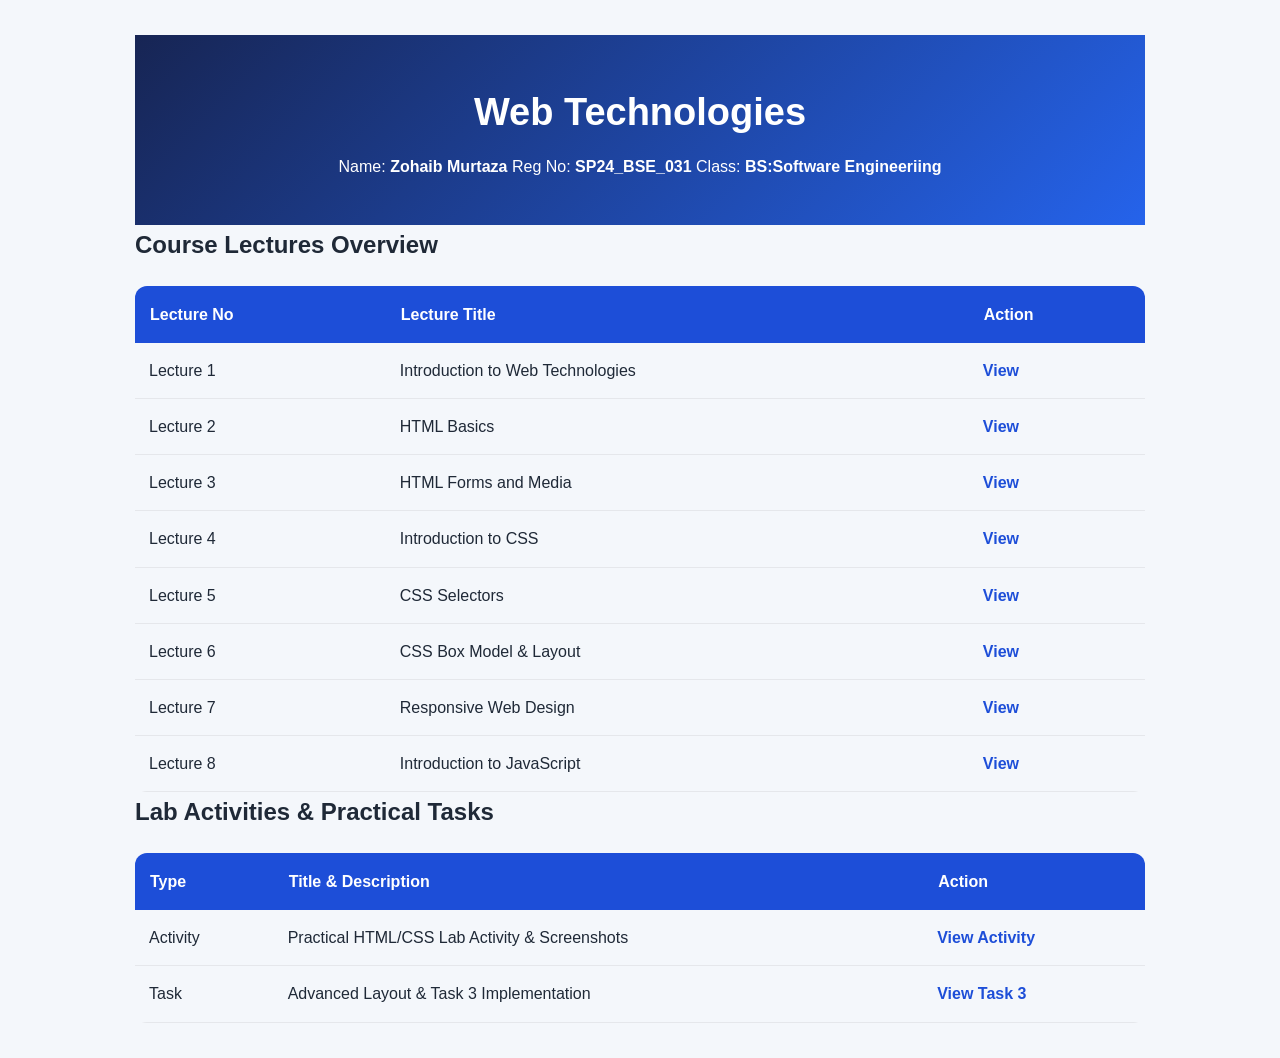
<file: index.html>
<!DOCTYPE html>
<html lang="en">
<head>
    <meta charset="UTF-8">
    <meta name="viewport" content="width=device-width, initial-scale=1.0">
    <title>Web Technologies - Home</title>
    <link rel="stylesheet" href="style.css">
</head>
<body>

<div class="container">
    <header>
        <h1>Web Technologies</h1>
        <div class="student-card">
            <span class="student-badge">Name: <strong>Zohaib Murtaza</strong></span>
            <span class="student-badge">Reg No: <strong>SP24_BSE_031</strong></span>
            <span class="student-badge">Class: <strong>BS:Software Engineeriing</strong></span>
        </div>
    </header>

    <h2>Course Lectures Overview</h2>
    <div class="table-wrapper">
        <table>
            <thead>
                <tr>
                    <th>Lecture No</th>
                    <th>Lecture Title</th>
                    <th>Action</th>
                </tr>
            </thead>
            <tbody>
                <tr>
                    <td>Lecture 1</td>
                    <td>Introduction to Web Technologies</td>
                    <td><a href="lecture1.html" class="btn-view">View</a></td>
                </tr>
                <tr>
                    <td>Lecture 2</td>
                    <td>HTML Basics</td>
                    <td><a href="lecture2.html" class="btn-view">View</a></td>
                </tr>
                <tr>
                    <td>Lecture 3</td>
                    <td>HTML Forms and Media</td>
                    <td><a href="lecture3.html" class="btn-view">View</a></td>
                </tr>
                <tr>
                    <td>Lecture 4</td>
                    <td>Introduction to CSS</td>
                    <td><a href="lecture4.html" class="btn-view">View</a></td>
                </tr>
                <tr>
                    <td>Lecture 5</td>
                    <td>CSS Selectors</td>
                    <td><a href="lecture5.html" class="btn-view">View</a></td>
                </tr>
                <tr>
                    <td>Lecture 6</td>
                    <td>CSS Box Model & Layout</td>
                    <td><a href="lecture6.html" class="btn-view">View</a></td>
                </tr>
                <tr>
                    <td>Lecture 7</td>
                    <td>Responsive Web Design</td>
                    <td><a href="lecture7.html" class="btn-view">View</a></td>
                </tr>
                <tr>
                    <td>Lecture 8</td>
                    <td>Introduction to JavaScript</td>
                    <td><a href="lecture8.html" class="btn-view">View</a></td>
                </tr>
            </tbody>
        </table>
    </div>

    <h2>Lab Activities & Practical Tasks</h2>
    <div class="table-wrapper">
        <table>
            <thead>
                <tr>
                    <th>Type</th>
                    <th>Title & Description</th>
                    <th>Action</th>
                </tr>
            </thead>
            <tbody>
                <tr>
                    <td>Activity</td>
                    <td>Practical HTML/CSS Lab Activity & Screenshots</td>
                    <td><a href="activty.html" class="btn-view">View Activity</a></td>
                </tr>
                <tr>
                    <td>Task</td>
                    <td>Advanced Layout & Task 3 Implementation</td>
                    <td><a href="task3.html" class="btn-view">View Task 3</a></td>
                </tr>
            </tbody>
        </table>
    </div>
</div>

</body>
</html>
</file>
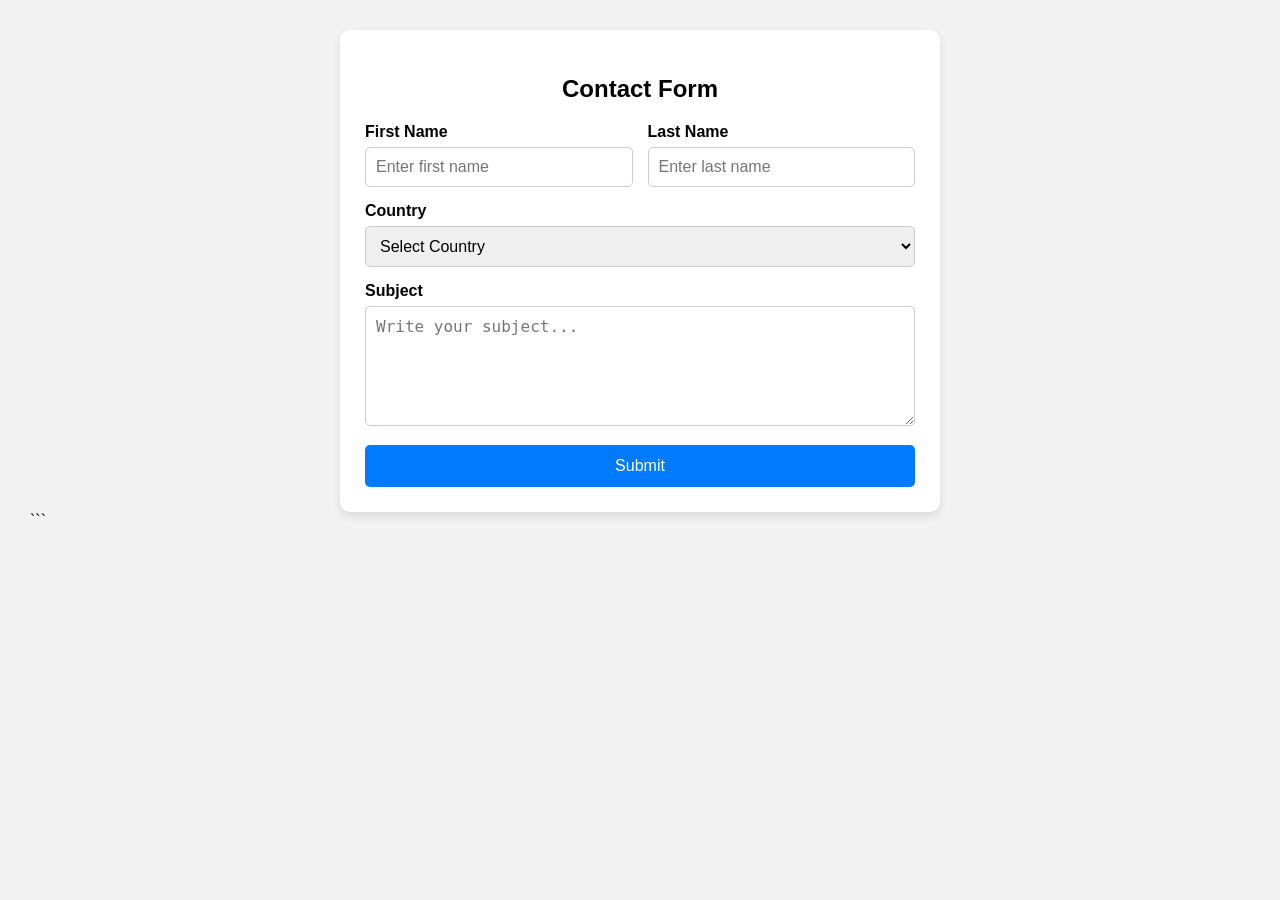
<file: activty.html>
<!DOCTYPE html>
<html lang="en">
<head>
    <meta charset="UTF-8">
    <meta name="viewport" content="width=device-width, initial-scale=1.0">
    <title>Responsive Form</title>

    <style>
        * {
            box-sizing: border-box;
        }

        body {
            font-family: Arial, sans-serif;
            background-color: #f2f2f2;
            margin: 0;
            padding: 30px;
        }

        .form-container {
            max-width: 600px;
            margin: auto;
            background-color: white;
            padding: 25px;
            border-radius: 10px;
            box-shadow: 0 4px 10px rgba(0, 0, 0, 0.1);
        }

        .form-container h2 {
            text-align: center;
            margin-bottom: 20px;
        }

        .form-group {
            margin-bottom: 15px;
        }

        .form-group label {
            display: block;
            margin-bottom: 6px;
            font-weight: bold;
        }

        .form-group input,
        .form-group select,
        .form-group textarea {
            width: 100%;
            padding: 10px;
            border: 1px solid #ccc;
            border-radius: 5px;
            font-size: 16px;
        }

        .name-row {
            display: flex;
            gap: 15px;
        }

        .name-row .form-group {
            flex: 1;
        }

        textarea {
            height: 120px;
            resize: vertical;
        }

        .submit-btn {
            width: 100%;
            padding: 12px;
            background-color: #007bff;
            color: white;
            border: none;
            border-radius: 5px;
            font-size: 16px;
            cursor: pointer;
        }

        .submit-btn:hover {
            background-color: #0056b3;
        }

        /* Responsive Design */
        @media (max-width: 600px) {
            .name-row {
                flex-direction: column;
                gap: 0;
            }

            body {
                padding: 15px;
            }

            .form-container {
                padding: 20px;
            }
        }
    </style>
</head>

<body>

    <div class="form-container">

        <h2>Contact Form</h2>

        <div class="name-row">

            <div class="form-group">
                <label>First Name</label>
                <input type="text" placeholder="Enter first name">
            </div>

            <div class="form-group">
                <label>Last Name</label>
                <input type="text" placeholder="Enter last name">
            </div>

        </div>

        <div class="form-group">
            <label>Country</label>

            <select>
                <option>Select Country</option>
                <option>Pakistan</option>
                <option>India</option>
                <option>United States</option>
                <option>United Kingdom</option>
                <option>Canada</option>
            </select>
        </div>

        <div class="form-group">
            <label>Subject</label>

            <textarea placeholder="Write your subject..."></textarea>
        </div>

        <button class="submit-btn">Submit</button>

    </div>

</body>
</html>
```
</file>
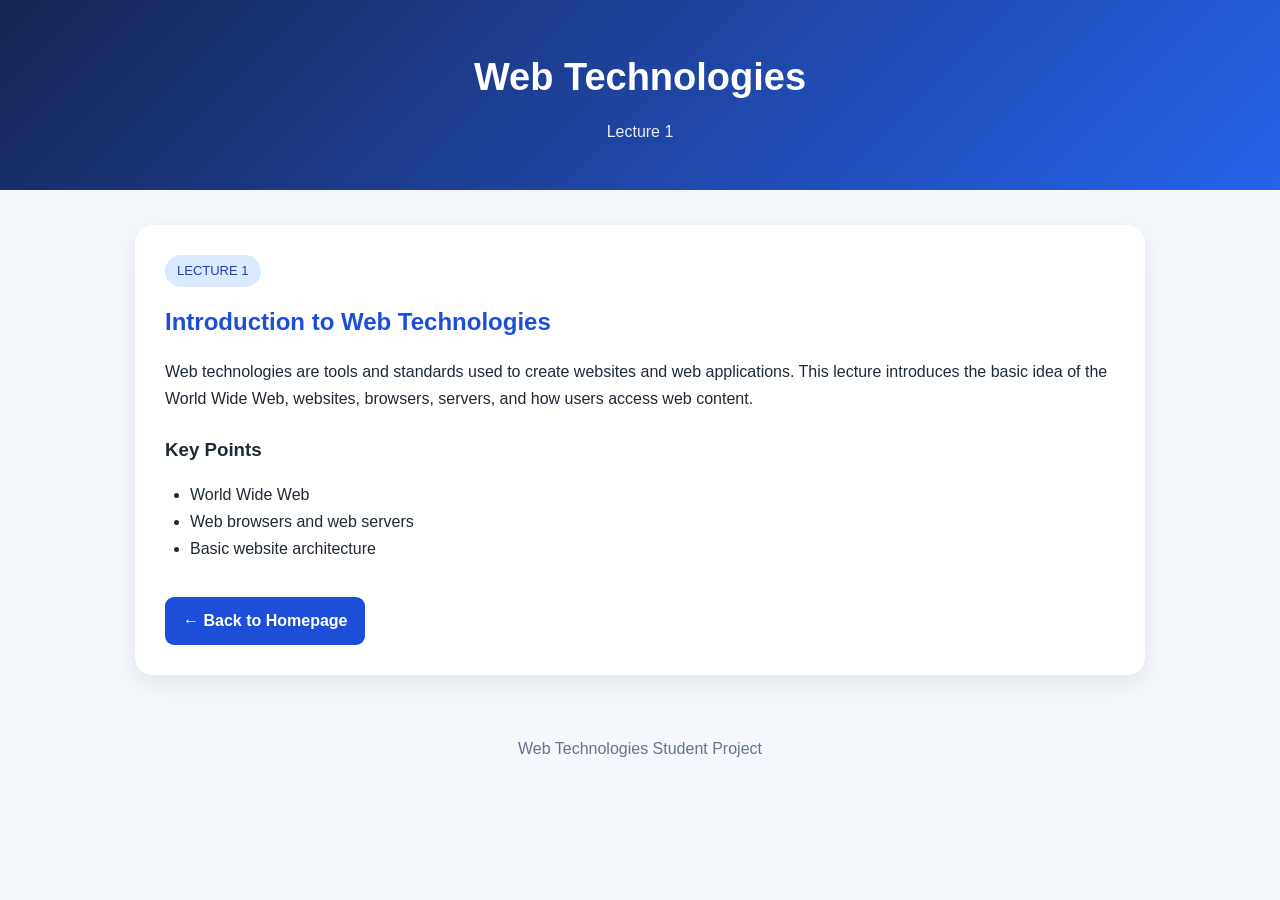
<file: lecture1.html>
<!DOCTYPE html>
<html lang="en">
<head>
<meta charset="UTF-8">
<meta name="viewport" content="width=device-width, initial-scale=1.0">
<title>Lecture 1 - Introduction to Web Technologies</title>
<link rel="stylesheet" href="style.css">
</head>
<body>
<header>
<h1>Web Technologies</h1>
<p>Lecture 1</p>
</header>
<div class="container">
<section class="card">
<span class="badge">LECTURE 1</span>
<h2 class="lecture-title">Introduction to Web Technologies</h2>
<p>Web technologies are tools and standards used to create websites and web applications. This lecture introduces the basic idea of the World Wide Web, websites, browsers, servers, and how users access web content.</p>
<h3 style="margin-top:22px">Key Points</h3>
<ul>
<li>World Wide Web</li><li>Web browsers and web servers</li><li>Basic website architecture</li>
</ul>
<a class="back" href="index.html">← Back to Homepage</a>
</section>
</div>
<footer>Web Technologies Student Project</footer>
</body>
</html>
</file>
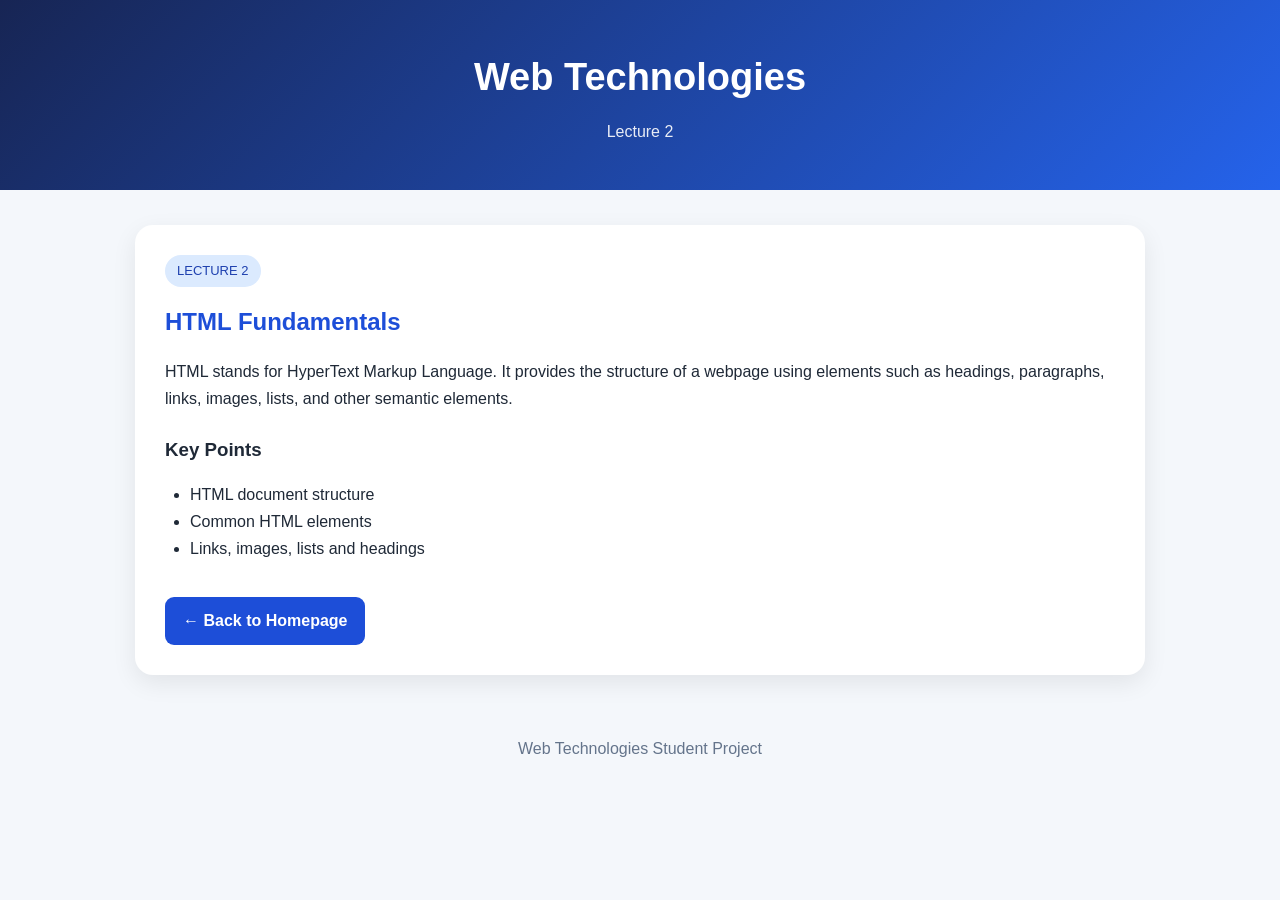
<file: lecture2.html>
<!DOCTYPE html>
<html lang="en">
<head>
<meta charset="UTF-8">
<meta name="viewport" content="width=device-width, initial-scale=1.0">
<title>Lecture 2 - HTML Fundamentals</title>
<link rel="stylesheet" href="style.css">
</head>
<body>
<header>
<h1>Web Technologies</h1>
<p>Lecture 2</p>
</header>
<div class="container">
<section class="card">
<span class="badge">LECTURE 2</span>
<h2 class="lecture-title">HTML Fundamentals</h2>
<p>HTML stands for HyperText Markup Language. It provides the structure of a webpage using elements such as headings, paragraphs, links, images, lists, and other semantic elements.</p>
<h3 style="margin-top:22px">Key Points</h3>
<ul>
<li>HTML document structure</li><li>Common HTML elements</li><li>Links, images, lists and headings</li>
</ul>
<a class="back" href="index.html">← Back to Homepage</a>
</section>
</div>
<footer>Web Technologies Student Project</footer>
</body>
</html>
</file>
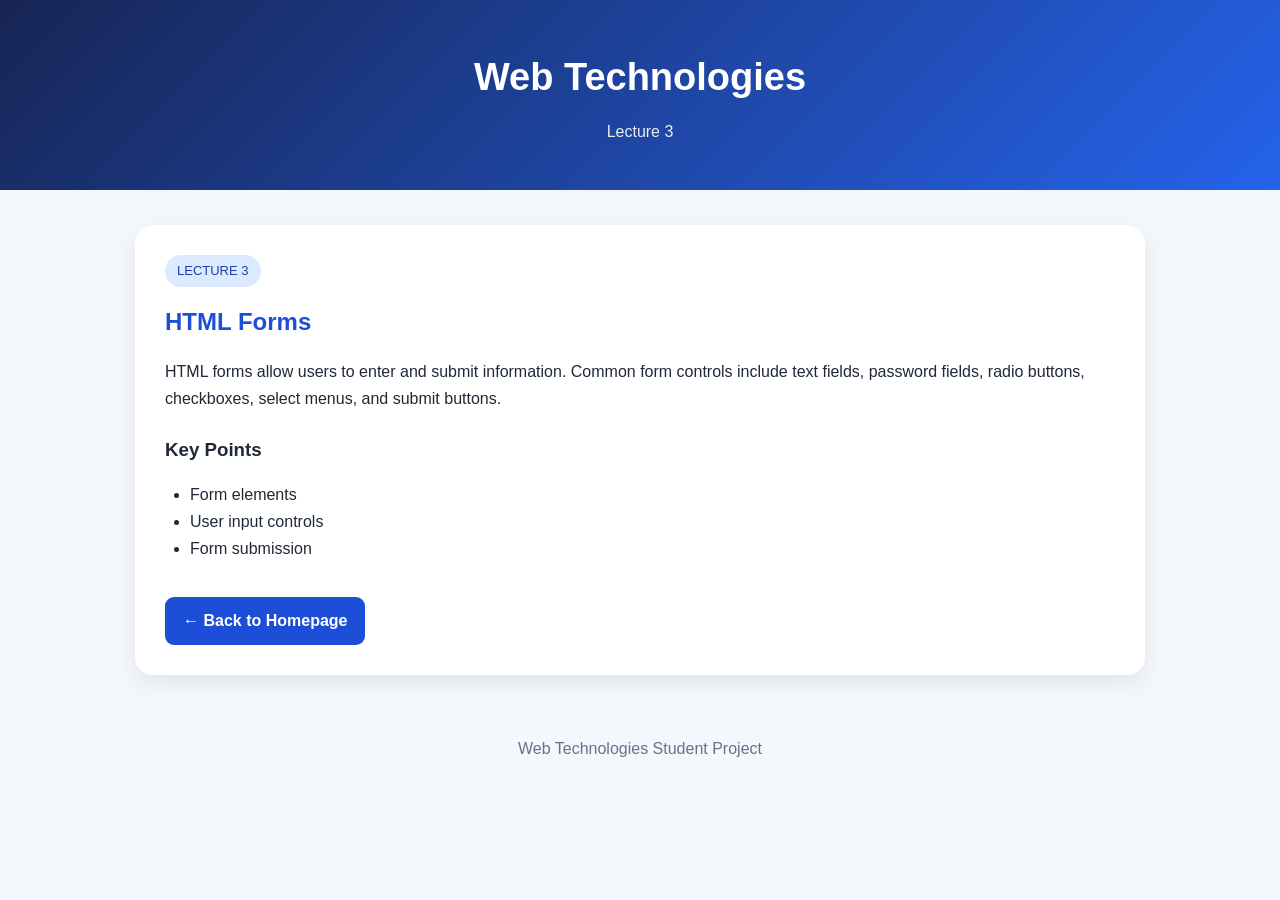
<file: lecture3.html>
<!DOCTYPE html>
<html lang="en">
<head>
<meta charset="UTF-8">
<meta name="viewport" content="width=device-width, initial-scale=1.0">
<title>Lecture 3 - HTML Forms</title>
<link rel="stylesheet" href="style.css">
</head>
<body>
<header>
<h1>Web Technologies</h1>
<p>Lecture 3</p>
</header>
<div class="container">
<section class="card">
<span class="badge">LECTURE 3</span>
<h2 class="lecture-title">HTML Forms</h2>
<p>HTML forms allow users to enter and submit information. Common form controls include text fields, password fields, radio buttons, checkboxes, select menus, and submit buttons.</p>
<h3 style="margin-top:22px">Key Points</h3>
<ul>
<li>Form elements</li><li>User input controls</li><li>Form submission</li>
</ul>
<a class="back" href="index.html">← Back to Homepage</a>
</section>
</div>
<footer>Web Technologies Student Project</footer>
</body>
</html>
</file>
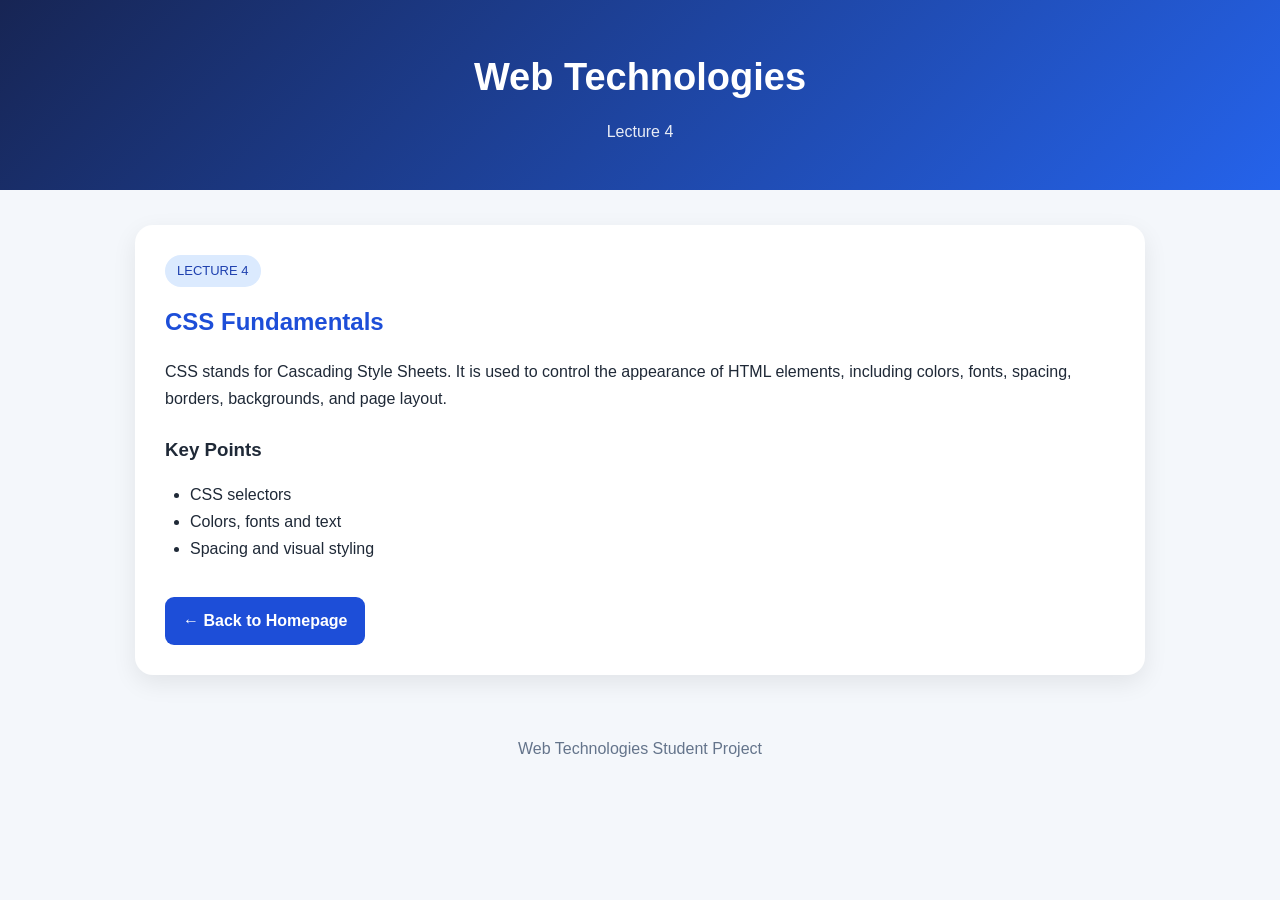
<file: lecture4.html>
<!DOCTYPE html>
<html lang="en">
<head>
<meta charset="UTF-8">
<meta name="viewport" content="width=device-width, initial-scale=1.0">
<title>Lecture 4 - CSS Fundamentals</title>
<link rel="stylesheet" href="style.css">
</head>
<body>
<header>
<h1>Web Technologies</h1>
<p>Lecture 4</p>
</header>
<div class="container">
<section class="card">
<span class="badge">LECTURE 4</span>
<h2 class="lecture-title">CSS Fundamentals</h2>
<p>CSS stands for Cascading Style Sheets. It is used to control the appearance of HTML elements, including colors, fonts, spacing, borders, backgrounds, and page layout.</p>
<h3 style="margin-top:22px">Key Points</h3>
<ul>
<li>CSS selectors</li><li>Colors, fonts and text</li><li>Spacing and visual styling</li>
</ul>
<a class="back" href="index.html">← Back to Homepage</a>
</section>
</div>
<footer>Web Technologies Student Project</footer>
</body>
</html>
</file>
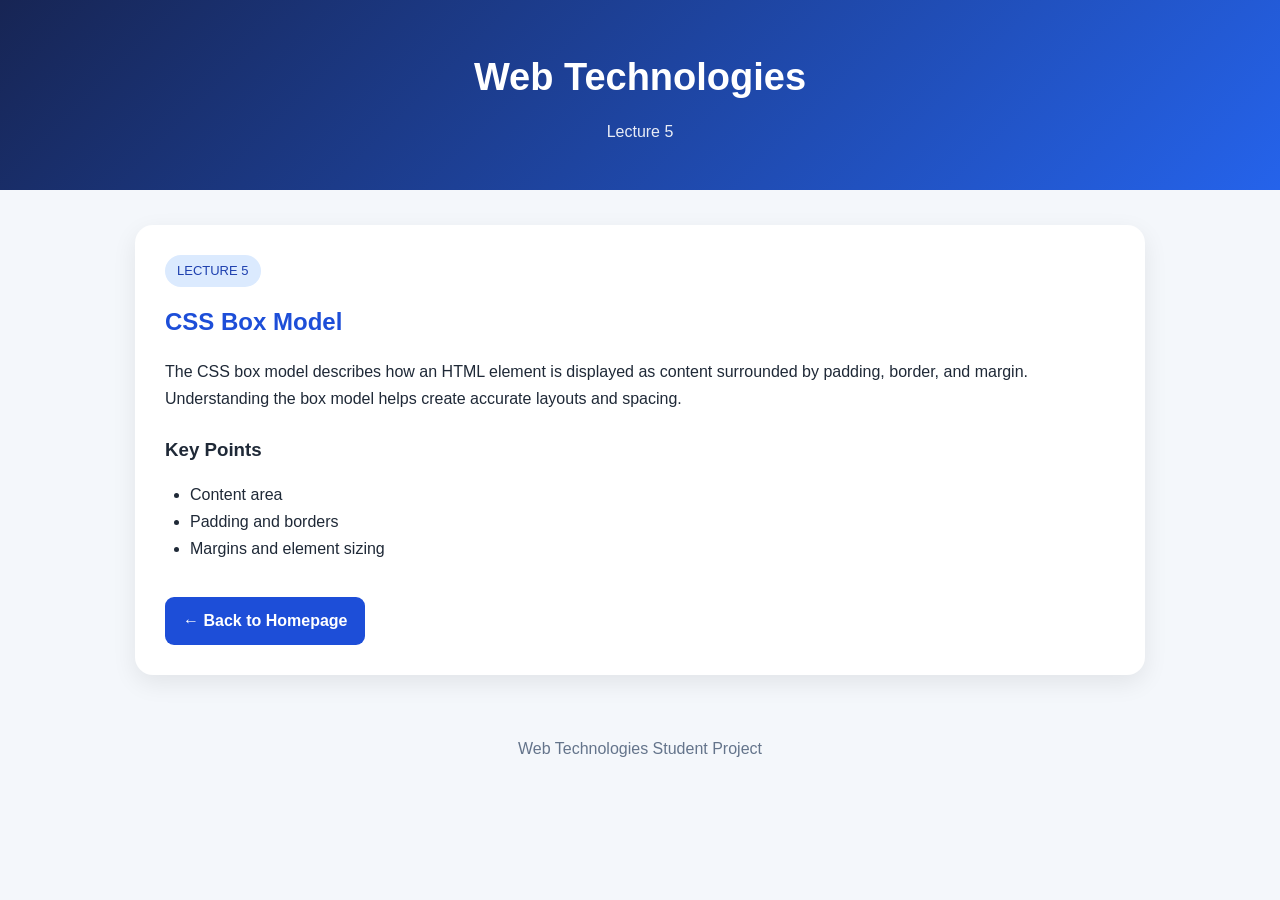
<file: lecture5.html>
<!DOCTYPE html>
<html lang="en">
<head>
<meta charset="UTF-8">
<meta name="viewport" content="width=device-width, initial-scale=1.0">
<title>Lecture 5 - CSS Box Model</title>
<link rel="stylesheet" href="style.css">
</head>
<body>
<header>
<h1>Web Technologies</h1>
<p>Lecture 5</p>
</header>
<div class="container">
<section class="card">
<span class="badge">LECTURE 5</span>
<h2 class="lecture-title">CSS Box Model</h2>
<p>The CSS box model describes how an HTML element is displayed as content surrounded by padding, border, and margin. Understanding the box model helps create accurate layouts and spacing.</p>
<h3 style="margin-top:22px">Key Points</h3>
<ul>
<li>Content area</li><li>Padding and borders</li><li>Margins and element sizing</li>
</ul>
<a class="back" href="index.html">← Back to Homepage</a>
</section>
</div>
<footer>Web Technologies Student Project</footer>
</body>
</html>
</file>
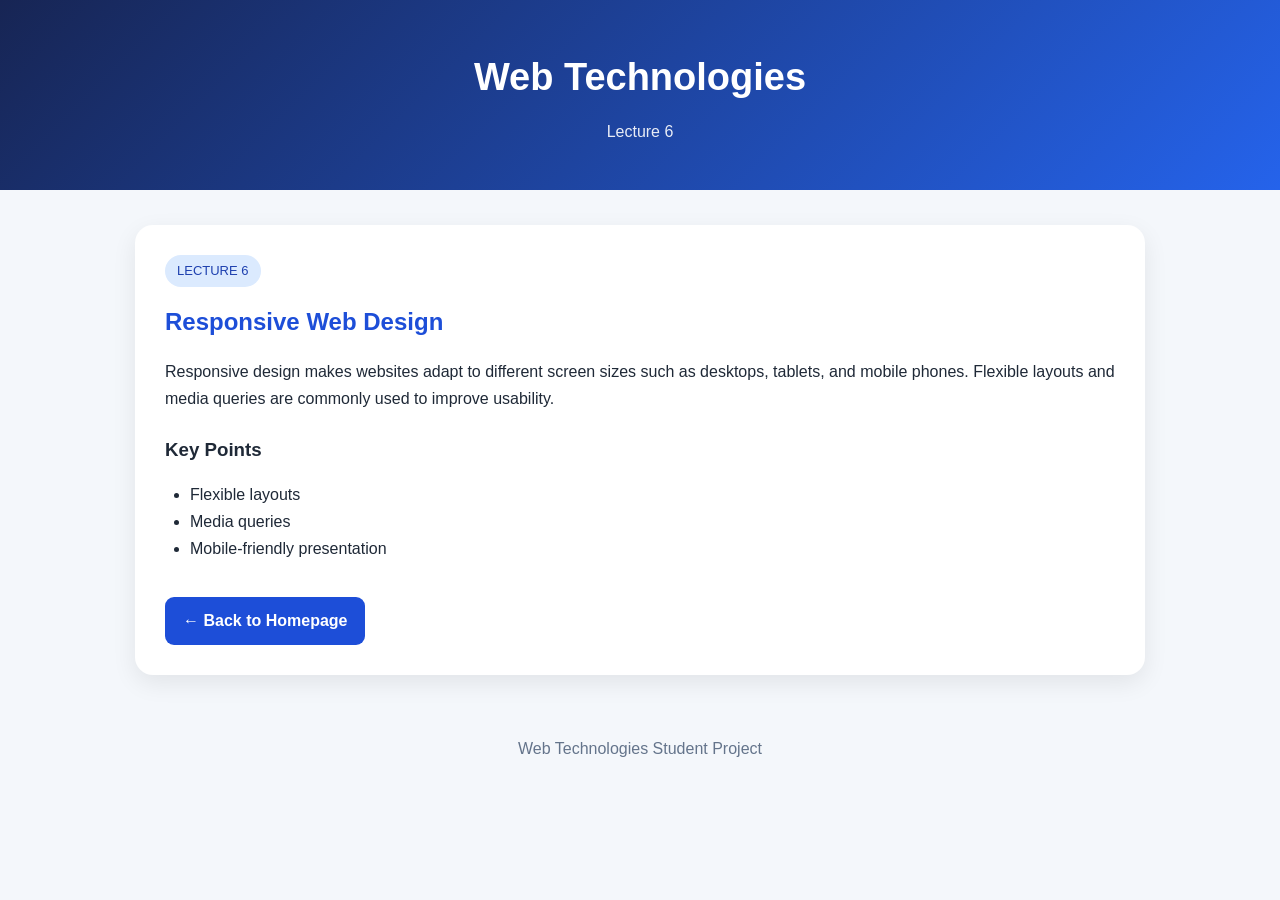
<file: lecture6.html>
<!DOCTYPE html>
<html lang="en">
<head>
<meta charset="UTF-8">
<meta name="viewport" content="width=device-width, initial-scale=1.0">
<title>Lecture 6 - Responsive Web Design</title>
<link rel="stylesheet" href="style.css">
</head>
<body>
<header>
<h1>Web Technologies</h1>
<p>Lecture 6</p>
</header>
<div class="container">
<section class="card">
<span class="badge">LECTURE 6</span>
<h2 class="lecture-title">Responsive Web Design</h2>
<p>Responsive design makes websites adapt to different screen sizes such as desktops, tablets, and mobile phones. Flexible layouts and media queries are commonly used to improve usability.</p>
<h3 style="margin-top:22px">Key Points</h3>
<ul>
<li>Flexible layouts</li><li>Media queries</li><li>Mobile-friendly presentation</li>
</ul>
<a class="back" href="index.html">← Back to Homepage</a>
</section>
</div>
<footer>Web Technologies Student Project</footer>
</body>
</html>
</file>
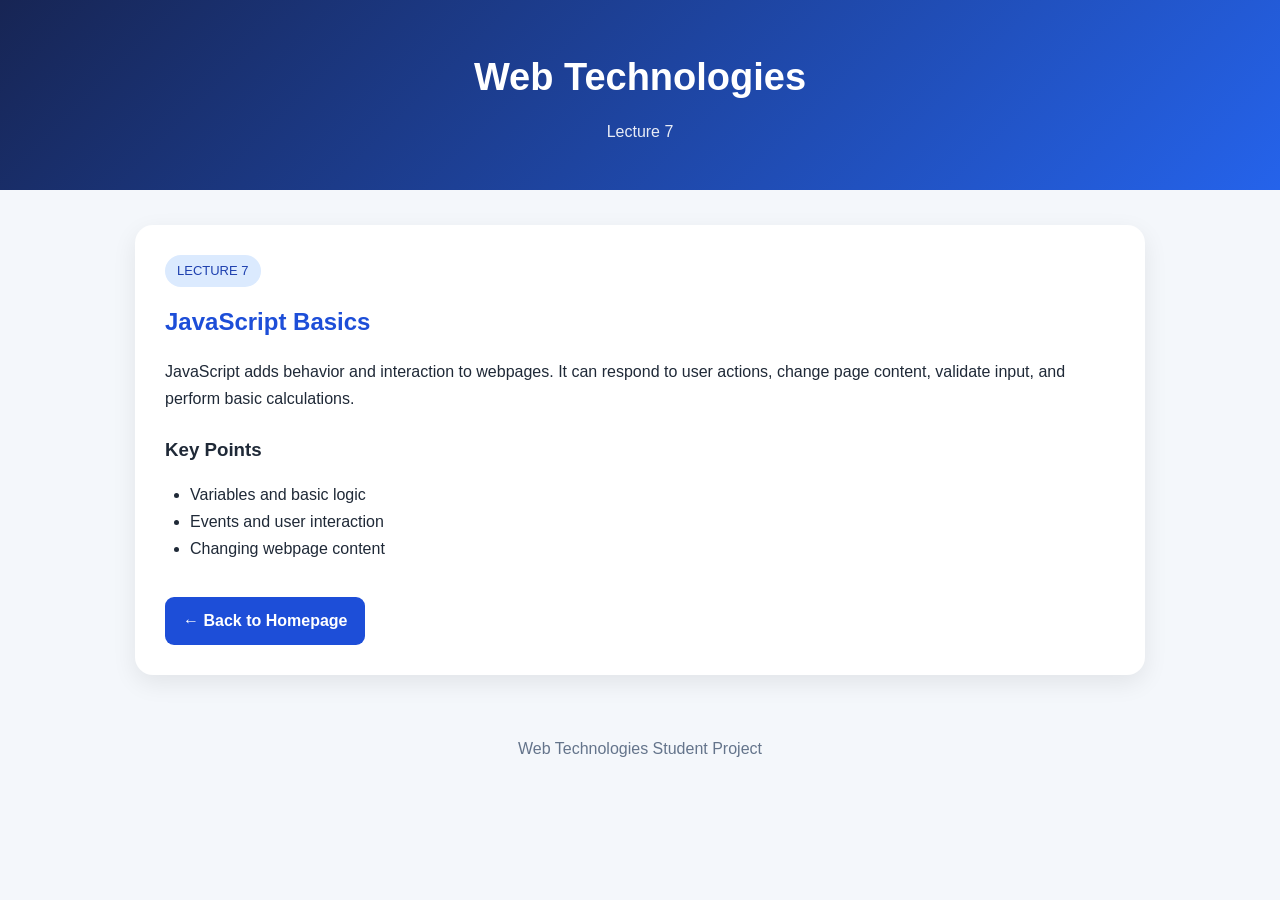
<file: lecture7.html>
<!DOCTYPE html>
<html lang="en">
<head>
<meta charset="UTF-8">
<meta name="viewport" content="width=device-width, initial-scale=1.0">
<title>Lecture 7 - JavaScript Basics</title>
<link rel="stylesheet" href="style.css">
</head>
<body>
<header>
<h1>Web Technologies</h1>
<p>Lecture 7</p>
</header>
<div class="container">
<section class="card">
<span class="badge">LECTURE 7</span>
<h2 class="lecture-title">JavaScript Basics</h2>
<p>JavaScript adds behavior and interaction to webpages. It can respond to user actions, change page content, validate input, and perform basic calculations.</p>
<h3 style="margin-top:22px">Key Points</h3>
<ul>
<li>Variables and basic logic</li><li>Events and user interaction</li><li>Changing webpage content</li>
</ul>
<a class="back" href="index.html">← Back to Homepage</a>
</section>
</div>
<footer>Web Technologies Student Project</footer>
</body>
</html>
</file>
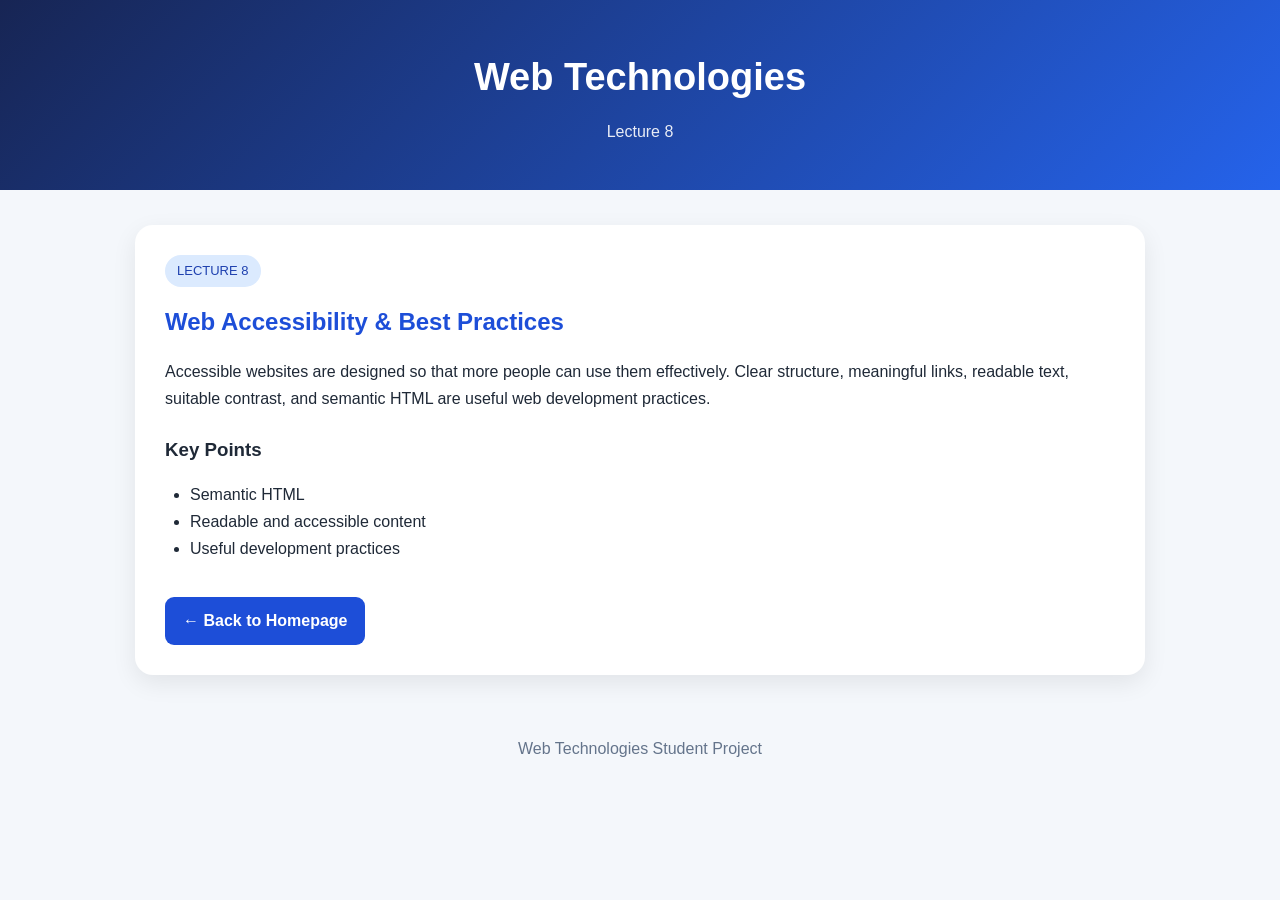
<file: lecture8.html>
<!DOCTYPE html>
<html lang="en">
<head>
<meta charset="UTF-8">
<meta name="viewport" content="width=device-width, initial-scale=1.0">
<title>Lecture 8 - Web Accessibility & Best Practices</title>
<link rel="stylesheet" href="style.css">
</head>
<body>
<header>
<h1>Web Technologies</h1>
<p>Lecture 8</p>
</header>
<div class="container">
<section class="card">
<span class="badge">LECTURE 8</span>
<h2 class="lecture-title">Web Accessibility & Best Practices</h2>
<p>Accessible websites are designed so that more people can use them effectively. Clear structure, meaningful links, readable text, suitable contrast, and semantic HTML are useful web development practices.</p>
<h3 style="margin-top:22px">Key Points</h3>
<ul>
<li>Semantic HTML</li><li>Readable and accessible content</li><li>Useful development practices</li>
</ul>
<a class="back" href="index.html">← Back to Homepage</a>
</section>
</div>
<footer>Web Technologies Student Project</footer>
</body>
</html>
</file>
<file: style.css>
*{box-sizing:border-box;margin:0;padding:0}
body{font-family:Arial,Helvetica,sans-serif;background:#f4f7fb;color:#1f2937;line-height:1.7}
header{background:linear-gradient(135deg,#172554,#2563eb);color:white;padding:45px 20px;text-align:center}
header h1{font-size:38px;margin-bottom:8px}
header p{opacity:.9}
.container{max-width:1050px;margin:35px auto;padding:0 20px}
.card{background:white;border-radius:18px;padding:30px;box-shadow:0 8px 25px rgba(0,0,0,.08);margin-bottom:25px}
.info{display:flex;gap:20px;flex-wrap:wrap;margin:20px 0}
.info div{background:#eff6ff;padding:15px 20px;border-radius:12px;flex:1;min-width:220px}
.info strong{display:block;color:#1d4ed8}
table{width:100%;border-collapse:collapse;margin-top:20px;overflow:hidden;border-radius:12px}
th{background:#1d4ed8;color:white;padding:15px;text-align:left}
td{padding:14px;border-bottom:1px solid #e5e7eb}
tr:hover td{background:#f8fafc}
a{color:#1d4ed8;text-decoration:none;font-weight:bold}
a:hover{text-decoration:underline}
.lecture-title{color:#1d4ed8;margin-bottom:15px}
.badge{display:inline-block;background:#dbeafe;color:#1e40af;padding:5px 12px;border-radius:20px;font-size:13px;margin-bottom:15px}
.back{display:inline-block;margin-top:20px;background:#1d4ed8;color:white;padding:10px 18px;border-radius:9px}
.back:hover{background:#1e40af;text-decoration:none}
ul{margin:15px 0 15px 25px}
footer{text-align:center;padding:25px;color:#64748b}
@media(max-width:700px){header h1{font-size:28px}table{font-size:14px}.card{padding:20px}}

.blank{display:inline-block;min-width:110px;border-bottom:2px solid currentColor;margin-left:4px;vertical-align:bottom}
</file>
